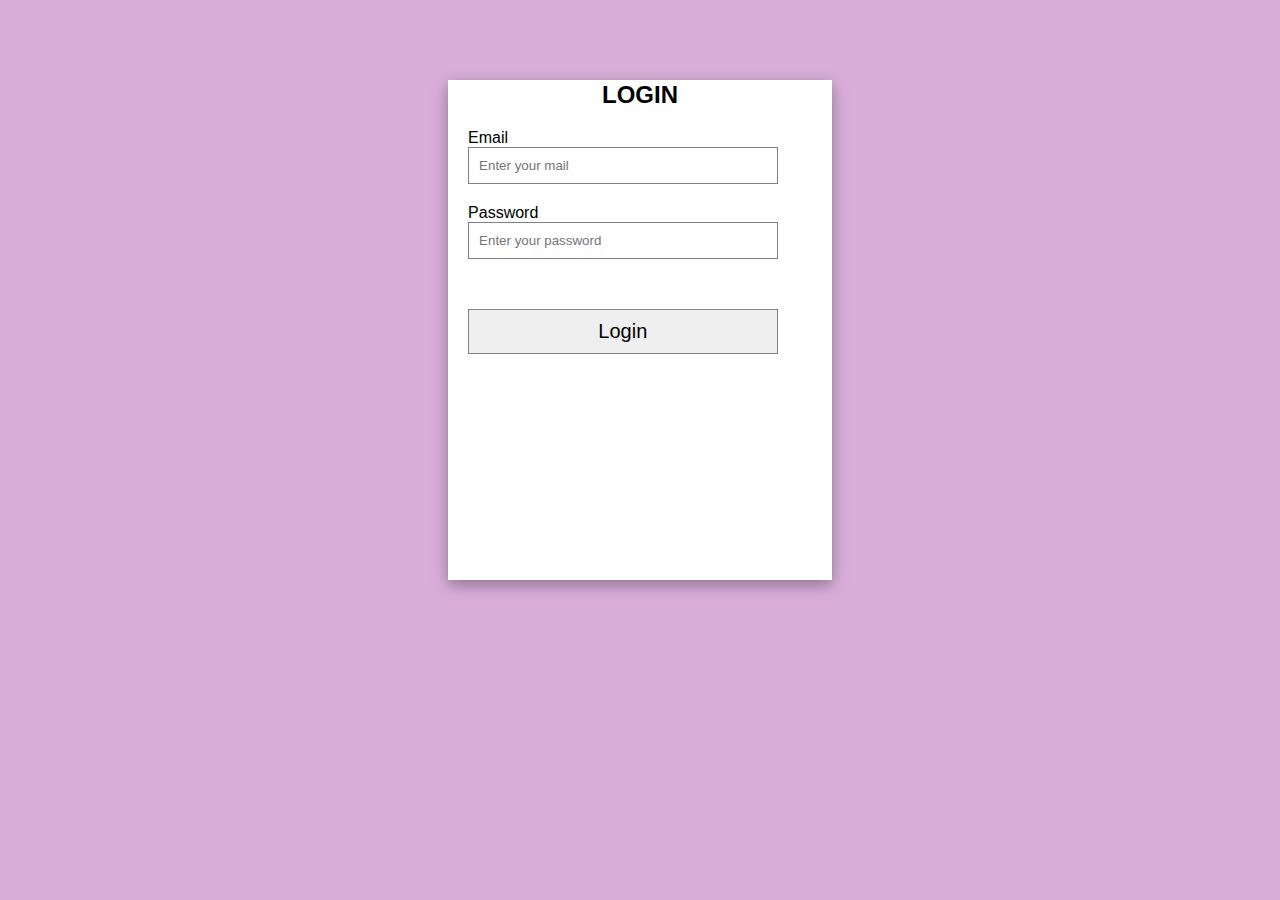
<file: login.html>
<!DOCTYPE html>
<html lang="en">

<head>
    <meta charset="UTF-8">
    <meta http-equiv="X-UA-Compatible" content="IE=edge">
    <meta name="viewport" content="width=device-width, initial-scale=1.0">
    <title>Login</title>
    <link rel="stylesheet" href="login.css">
</head>

<body>
    <div id="box">
        <form id="form">
            <h2>LOGIN</h2>
            <label for="">Email</label><br />
            <input placeholder="Enter your mail" id="email" type="email">
            <label for="">Password</label><br />
            <input placeholder="Enter your password" id="password" type="password">
            <input type="submit" value="Login">
        </form>
    </div>
</body>
<script>
    let signupLS = JSON.parse(localStorage.getItem("signup")) || [];
    let form = document.querySelector("form");
    form.addEventListener("submit", function (event) {
        event.preventDefault();
        if (signupLS.length == 0) {
            alert("No User Exist");
            return;
        }
        let obj = {
            email: form.email.value,
            password: form.password.value,
        }
        let flag = false;
        signupLS.forEach(function (ele) {
            if (ele.email === obj.email && ele.password == obj.password) {
                flag = true;
                localStorage.setItem("signin", JSON.stringify(ele));
                alert("login sucessfully")
                window, location.href = "index.html";
            }
        })
        if (flag == false) {
            alert("User doesnot Exist");
        }

    })
</script>

</html>
</file>
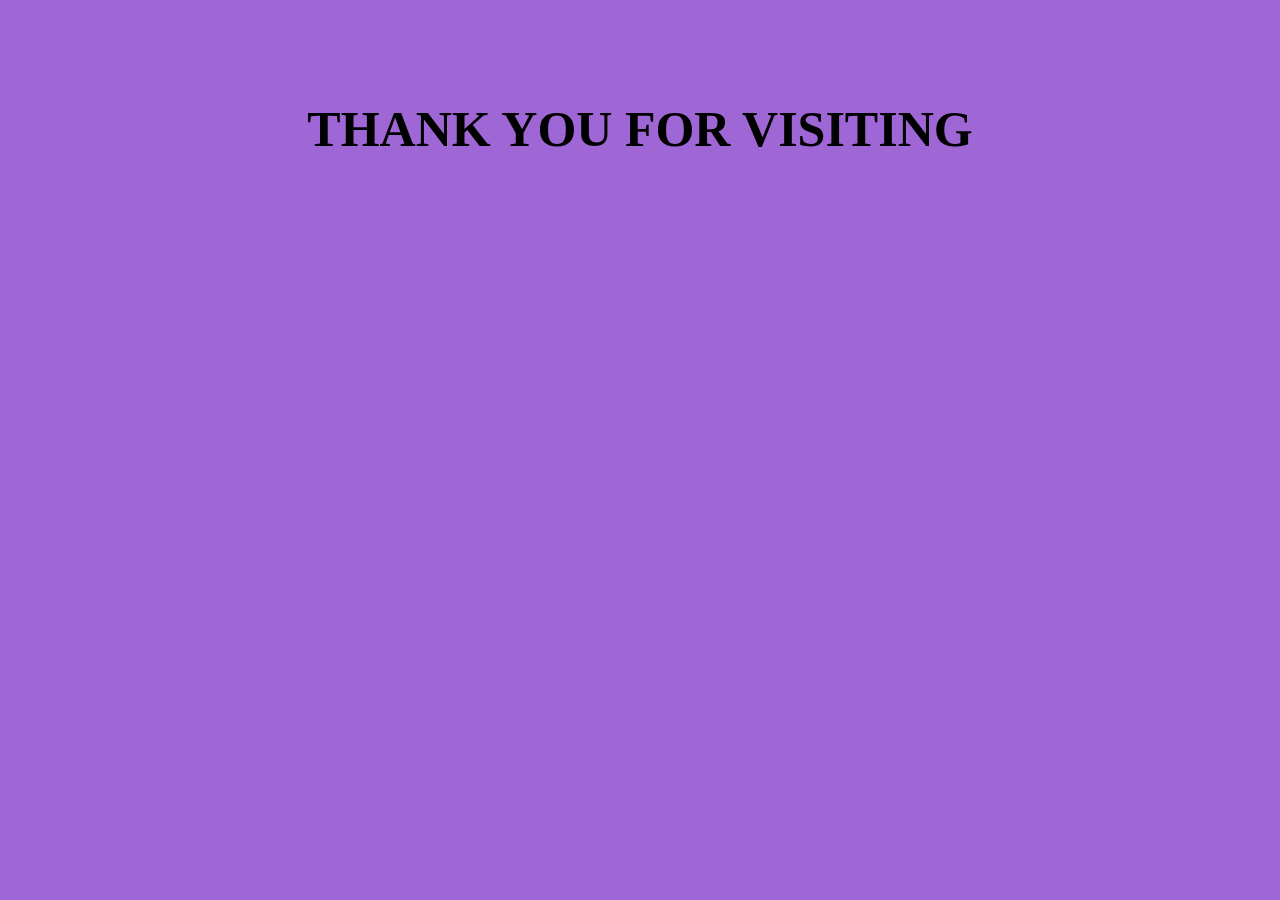
<file: order.html>
<!DOCTYPE html>
<html lang="en">

<head>
    <meta charset="UTF-8">
    <meta http-equiv="X-UA-Compatible" content="IE=edge">
    <meta name="viewport" content="width=device-width, initial-scale=1.0">
    <title>Document</title>
</head>
<style>
    * {
        margin: 0;
        padding: 0;
        box-sizing: border-box;
    }

    h1 {
        text-align: center;
        margin-top: 100px;
        font-size: 50px;
    }

    * {
        background-color: rgb(159, 102, 213);
    }
</style>

<body>
    <h1>
        THANK YOU FOR VISITING
    </h1>

</body>

</html>
</file>
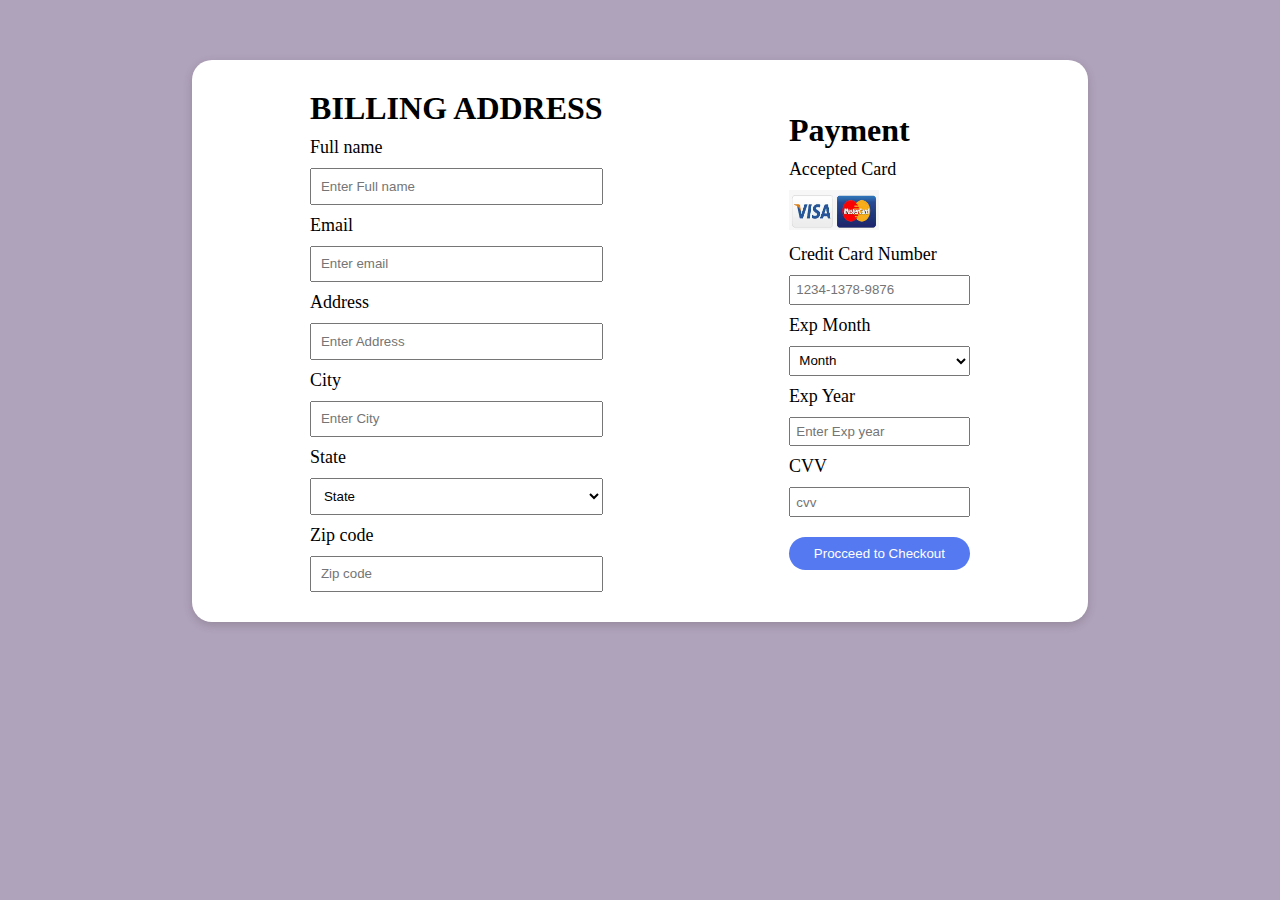
<file: payment.html>
<!DOCTYPE html>
<html lang="en">

<head>
  <meta charset="UTF-8" />
  <meta http-equiv="X-UA-Compatible" content="IE=edge" />
  <meta name="viewport" content="width=device-width, initial-scale=1.0" />
  <title>Document</title>
</head>
<style>
  * {
    margin: 0;
    padding: 0;
    box-sizing: border-box;
  }

  body {
    background-color: rgb(175, 162, 187);
  }

  form {
    display: flex;
    gap: 10px;
    width: 70%;
    margin: auto;
    margin-top: 60px;
    border-radius: 20px;
    box-shadow: rgba(65, 63, 63, 0.24) 0px 3px 8px;
    background-color: white;
    padding: 30px;
  }

  form>div {
    margin: auto;
  }

  input,
  select {
    width: 100%;
    padding: 3%;
  }

  input[type="submit"] {
    cursor: pointer;
    margin-top: 20px;
    padding: 9px 20px;
    background-color: rgb(85, 121, 240);
    border: none;
    color: white;
    border-radius: 20px;
  }

  input[type="submit"]:hover {
    background-color: rgb(212, 182, 241);
  }

  form>div>p {
    margin-top: 10px;
    margin-bottom: 10px;
    font-size: 18px;
  }
</style>

<body>
  <form>
    <div>
      <h1>BILLING ADDRESS</h1>
      <p>Full name</p>
      <input type="text" id="name" placeholder="Enter Full name" />
      <p>Email</p>
      <input type="text" id="email" placeholder="Enter email" />
      <p>Address</p>
      <input type="text" id="address" placeholder="Enter Address" />
      <p>City</p>
      <input type="text" id="city" placeholder="Enter City" />
      <p>State</p>
      <select id="state">
        <option value="">State</option>
        <option value="Bihar">Odisha</option>
        <option value="Madhya Pradesh">Mumbai</option>
        <option value="Andhra Pradesh">Kolkata</option>
        <option value="Assam">Sikkim</option>
        <option value="Goa">Goa</option>
        <option value="Haryana">Jammu</option>
        <option value="Jharkhand">Jharkhand</option>
        <option value="Karnataka">Tamil Nadu</option>
        <option value="Maharashtra">Maharashtra</option>
        <option value="Punjab">Delhi</option>
        <option value="Rajasthan">Bihar</option>
      </select>
      <p>Zip code</p>
      <input type="text" id="zip" placeholder="Zip code" />
    </div>

    <div>
      <h1>Payment</h1>
      <p>Accepted Card</p>
      <img
        src="[data-uri]"
        width="90" height="40" />
      <p>Credit Card Number</p>
      <input type="text" id="card" placeholder="1234-1378-9876" />
      <p>Exp Month</p>
      <select id="month">
        <option value="">Month</option>
        <option value="Jan">Jan</option>
        <option value="Feb">Feb</option>
        <option value="Mar">Mar</option>
        <option value="Apr">Apr</option>
        <option value="May">May</option>
        <option value="Jun">Jun</option>
        <option value="JUl">Jul</option>
        <option value="Aug">Aug</option>
        <option value="Sept">Sept</option>
        <option value="Oct">oct</option>
        <option value="Nov">Nov</option>
        <option value="Dec">Dec</option>
      </select>
      <p>Exp Year</p>
      <input type="text" id="year" placeholder="Enter Exp year" />
      <p>CVV</p>
      <input type="password" id="cvv" placeholder="cvv" /><br />
      <input type="submit" id="submit" value="Procceed to Checkout" id="" />
    </div>
  </form>
  <table>
    <tbody></tbody>
  </table>
</body>
<script src="./payment.js"></script>

</html>
</file>
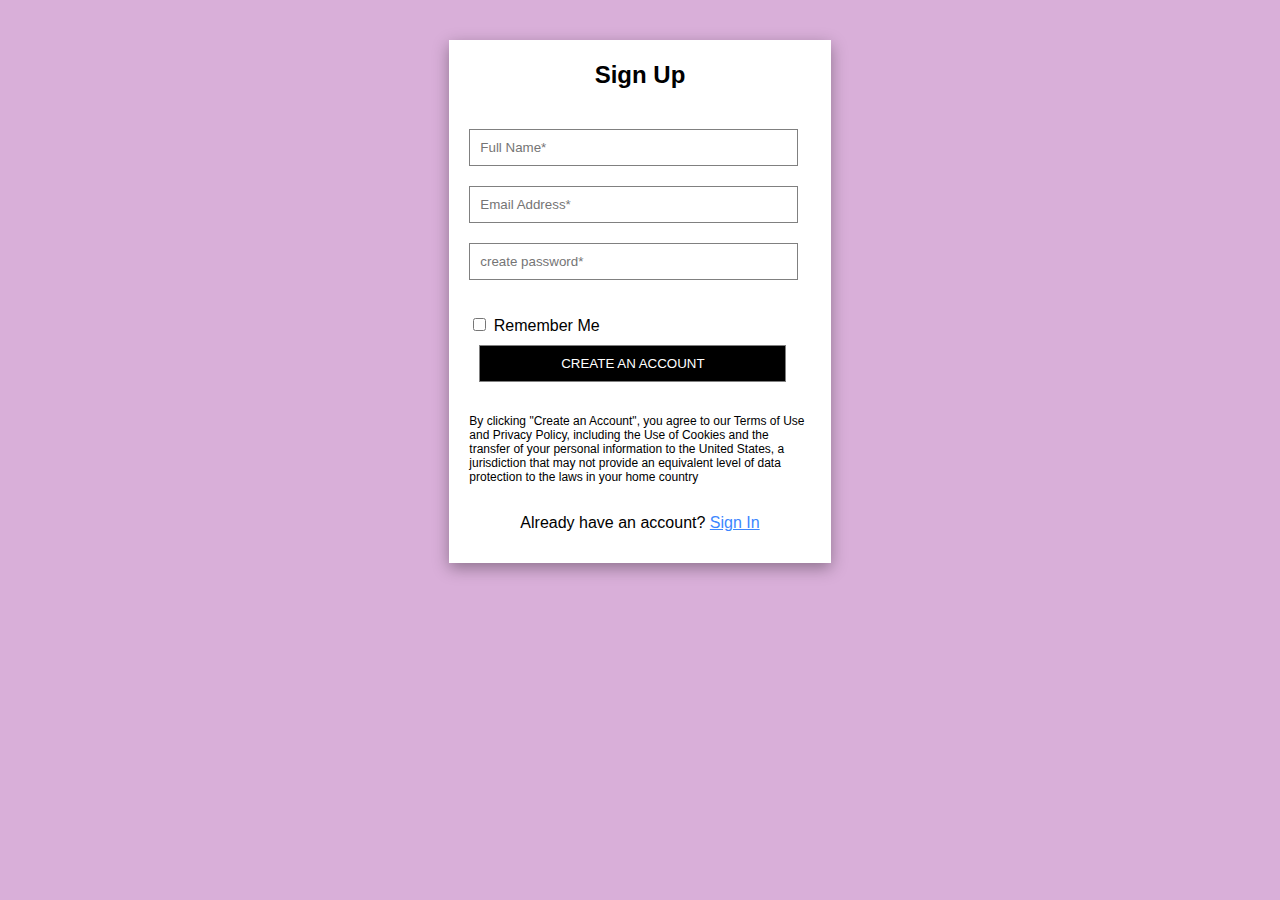
<file: signup.html>
<!DOCTYPE html>
<html lang="en">

<head>
    <meta charset="UTF-8">
    <meta http-equiv="X-UA-Compatible" content="IE=edge">
    <meta name="viewport" content="width=device-width, initial-scale=1.0">
    <title>Sign Up page</title>
    <link rel="stylesheet" href="./signup.css">
</head>

<body>
    <div id="box">
        <h2>Sign Up</h2>
        <form id="form">
            <input class="in" id="name" type="Name" placeholder="Full Name*" />
            <input class="in" id="email" type="email" placeholder="Email Address*" />
            <input class="in" id="password" type="password" placeholder="create password*" />
            <div id="check">
                <input type="checkbox">
                <label for="">Remember Me</label>
            </div>
            <input type="submit" value="CREATE AN ACCOUNT" id="sub">
            <p>By clicking "Create an Account", you agree to our Terms of Use and Privacy Policy, including the Use of
                Cookies and the transfer of your personal information to the United States, a jurisdiction that may not
                provide an equivalent level of data protection to the laws in your home country</p>
        </form>
        <div id="bottom">
            <p>Already have an account? <a href="login.html">Sign In</a></p>
        </div>
    </div>
</body>
<script>
    let form = document.querySelector("form");
    let signupLS = JSON.parse(localStorage.getItem("signup")) || [];
    form.addEventListener("submit", function (event) {
        event.preventDefault();
        let obj = {
            name: form.name.value,
            email: form.email.value,
            password: form.password.value,
        }
        if (obj.name == "" || obj.email == "" || obj.password == "") {
            alert("Please fill entire data");
            return;
        }
        //console.log(obj);
        signupLS.push(obj);
        localStorage.setItem("signup", JSON.stringify(signupLS));
        alert("signup sucessfully");
        window, location.href = "login.html";
    })
</script>

</html>
</file>
<file: login.css>
*{
    margin: 0;
    padding: 0;
    box-sizing: border-box;
}
body{
    background-color: #D9AFD9;
    
}
#box {
    width: 30%;
    height: 500px;
    border: 1px solid white;
    margin: auto;
    margin-top: 80px;
    background-color: white;
    font-family: 'Segoe UI', Tahoma, Geneva, Verdana, sans-serif;
    box-shadow: rgba(0, 0, 0, 0.35) 0px 5px 15px;
}

h2 {
    text-align: center;
    font-family: 'Segoe UI', Tahoma, Geneva, Verdana, sans-serif;
    background-color: white;
    padding-bottom: 20px;
}

form {
    width: 90%;
    margin: auto;
    background-color: white;
}

#box>form>input {
    width: 90%;
    margin-bottom: 20px;

    padding: 10px;
    border: 1px solid gray;
}

#check {
    background-color: white;
    margin-top: 15px;
}

#sub {

    margin-top: 10px;
    margin-left: 10px;
    background-color: black;
    cursor: pointer;
    color: white;
}

#box>form>p {
    font-size: 12px;
    background-color: white;
}

#bottom {
    text-align: center;
    margin-top: 30px;
    margin-bottom: 30px;
    background-color: white;
}

#bottom>p {
    background-color: white;
}

a {
    color: #3C86ff;
    background-color: white;
}

.in {
    background-color: white;
}
input[type=submit]{
    width: 100%;
    margin-top: 30px;
    font-size: 20px;
    cursor: pointer;
}
input[type=submit]:hover{
    background-color: rgb(201, 120, 133);
}
</file>
<file: signup.css>
body {
    background-color: #D9AFD9;
}

#box {
    width: 30%;
    border: 1px solid white;
    margin: auto;
    margin-top: 40px;
    background-color: white;
    font-family: 'Segoe UI', Tahoma, Geneva, Verdana, sans-serif;
    box-shadow: rgba(0, 0, 0, 0.35) 0px 5px 15px;
}

h2 {
    text-align: center;
    font-family: 'Segoe UI', Tahoma, Geneva, Verdana, sans-serif;
    background-color: white;
    padding-bottom: 20px;
}

form {
    width: 90%;
    margin: auto;
    background-color: white;
}

#box>form>input {
    width: 90%;
    margin-bottom: 20px;

    padding: 10px;
    border: 1px solid gray;
}

/* #country {
    width: 96%;
    padding: 10px;
    background-color: white;
    margin-bottom: 15px;
} */

#check {
    background-color: white;
    margin-top: 15px;
}

#sub {

    margin-top: 10px;
    margin-left: 10px;
    background-color: black;
    cursor: pointer;
    color: white;
}

#box>form>p {
    font-size: 12px;
    background-color: white;
}

#bottom {
    text-align: center;
    margin-top: 30px;
    margin-bottom: 30px;
    background-color: white;
}

#bottom>p {
    background-color: white;
}

a {
    color: #3C86ff;
    background-color: white;
}

.in {
    background-color: white;
}
input[type=submit]:hover{
    background-color: rgb(201, 120, 133);
}
</file>
